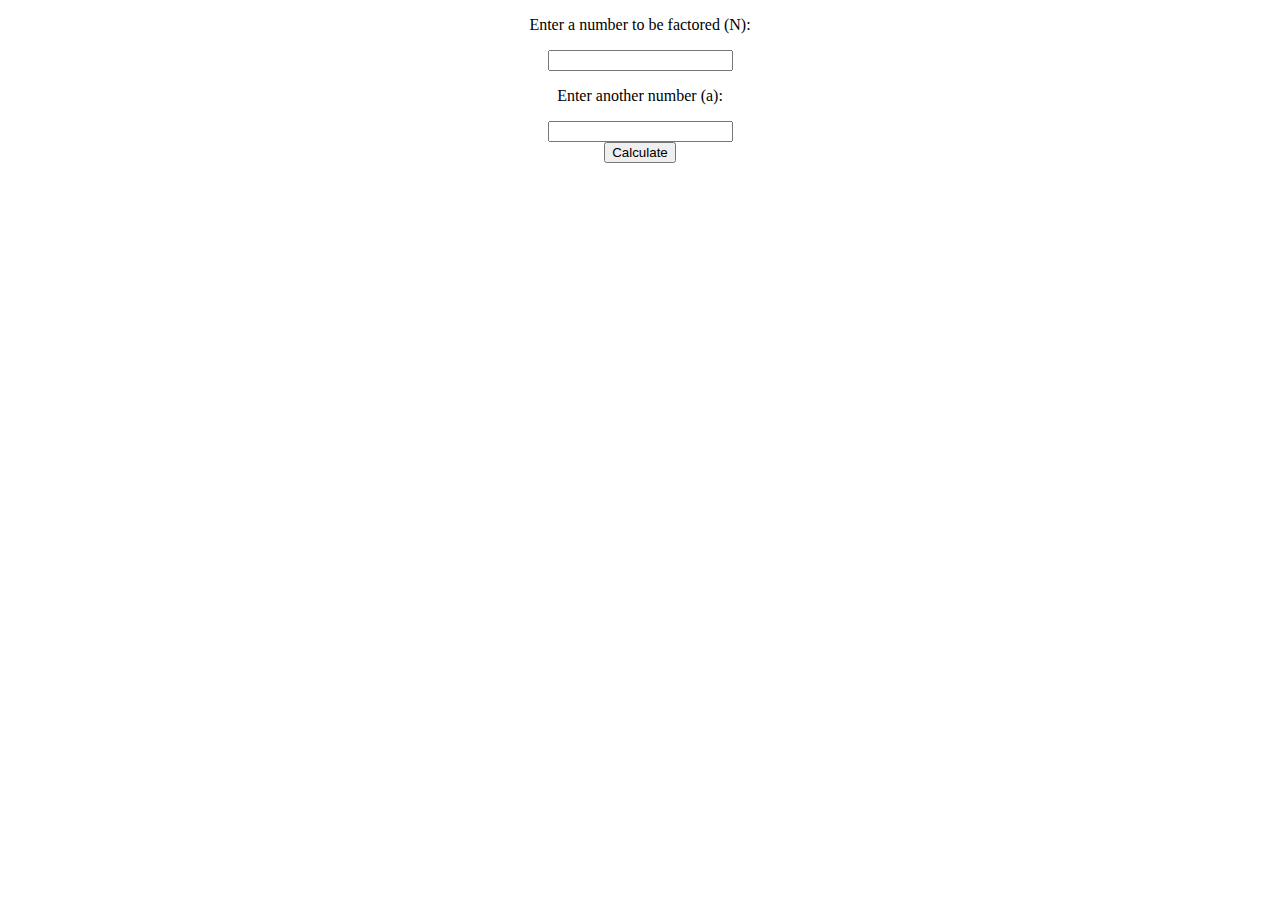
<file: calculationstest.html>
<!DOCTYPE html>
<html>
  <head>
    <style>
        /* #result {
            color: white;
        } */
        .centered-button {
            display: flex;
            justify-content: center;
        }
        .center-text {
            text-align: center;
        }
        #step2 {
            display: none;
        }
        input{
          margin: auto;
          display: block;
          text-align: center;
        }
    </style>
</head>
<body>
  <p class="paragraph-2 center-text">Enter a number to be factored (N):</p>
  <input class="center-text" id="N" type="number">

  <p class="paragraph-2 center-text">Enter another number (a):</p>
  <input class="center-text" id="a" type="number">

  <div class="centered-button">
    <button onclick="calculate()">Calculate</button>
  </div>
<div id="step2">
  <h4 class="heading-7 center-text">Step 2: Modular Exponentiation</h4>
  <p class="paragraph-2 center-text">After initializing N and a, we find the greatest common divisor (gcd) of a and N. <br> We use Euclid&#x27;s algorithm to calculate gcd(a,N) and so use the formula f(x) = a^x mod N. <br> If a^1 mod N = 1, then a is a factor of N and we are done! Although, if not, we will continue this process until gcd(a,N) = 1<br/></p>
  <p class="paragraph-2 center-text" id="result"></p>
</div>


<script>
function calculate() {
  var N = document.getElementById("N").value;
  var a = document.getElementById("a").value;
  document.getElementById('step2').style.display = 'block';

  // Check if n is greater than 1
  if (N <= 1) {
    alert('Please enter a number greater than 1');
    return;
  }

  // Check if n is a prime number
  if (isPrime(N)) {
    alert('Please enter a composite number (not a prime number)');
    return;
  }

  // Find the period
  var r = findPeriod(a, N);
  
  // Calculate p and q
  var ar2Minus1 = (Math.pow(a, r/2) - 1) % N;
  var ar2Plus1 = (Math.pow(a, r/2) + 1) % N;
  var p = gcd(N, ar2Minus1);
  var q = gcd(N, ar2Plus1);

  var stepStr = "Let N = " + N + " and a = " + a + " <br>";
  stepStr += "We start with the equation a^r = mN + 1, where mN is some multiple of N. <br>";
  var r2 = 1;
  var mod = 0;
  while (mod != 1){
    mod = Math.pow(a, r2)%N;
    stepStr += a + "^" + r2 + " = " + mod + " mod " + N + ". <br>";
    r2 += 1;
  }
  stepStr += "We can see that when r = " + r + ", " + Math.pow(a, r) + " mod " + N + " = 1. <br> ";
  stepStr += "Then, we calculate (a^(r/2) + 1) = " + ar2Plus1 + " and (a^(r/2) - 1) = " + ar2Minus1 + ". <br>";
  stepStr += "The greatest common divisor of (a^(r/2) + 1) and N is " + p + ", and for (a^(r/2) - 1) and N is " + q + ". <br>";
  stepStr += "So, the factors of " + N + " are " + p + " and " + q + ".";

  document.getElementById("result").innerHTML = stepStr;
}

// Helper function to calculate the period
function findPeriod(a, N) {
  var val = a;
  var r = 1;
  while (val % N != 1) {
    val = (val * a) % N;
    r++;
  }
  return r;
}

// Helper function to calculate the greatest common divisor (gcd)
function gcd(a, b) {
  if (b == 0) {
    return a;
  } else {
    return gcd(b, a % b);
  }
}

function isPrime(N) {
  if (N <= 1) {
      return false;
  }
  if (N <= 3) {
      return true;
  }
  if (N % 2 === 0 || N % 3 === 0) {
      return false;
  }
  var i = 5;
  while (i * i <= N) {
      if (N % i === 0 || N % (i + 2) === 0) {
          return false;
      }
      i += 6;
  }
  return true;
}
</script>
</body>
</html>
</file>
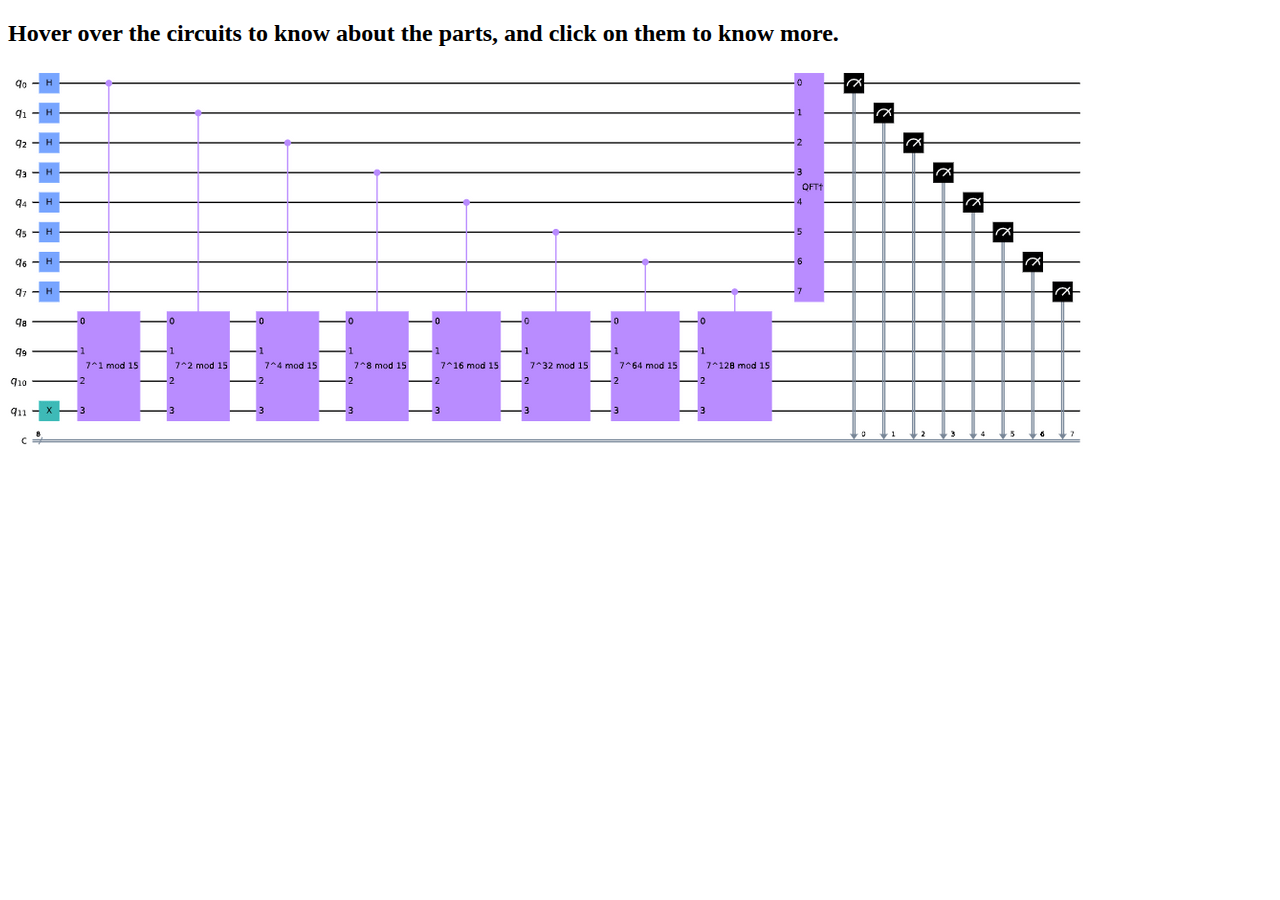
<file: circuit.html>
<!DOCTYPE html>
<html lang="en">
<head>
    <meta charset="UTF-8">
    <meta name="viewport" content="width=device-width, initial-scale=1.0">
    <title>Document</title>
</head>
<body>
    <h2>Hover over the circuits to know about the parts, and click on them to know more.</h2>
   <img src="images/shorcircuit-p-1080.png" usemap ="#cicuitDiagram">
   <map name ="cicuitDiagram">
    <area title = "Hadamard(H) gate - gives an equal chance for the qubit to be 0 or 1' when measured" shape = "rect" coords = "20,0,50,240" alt = "Hadamard Gate"
    href = "https://www.quantum-inspire.com/kbase/hadamard/" target = "_blank" />

    <area title = "These qubits are initialized in |+> state" shape = "rect" coords = "0,0,17,240" alt = "Hadamard Gate"
    href = "https://www.quantum-inspire.com/kbase/hadamard/" target = "_blank" />


    <area title = "These Qubits are used in controlled-U gate (gate that operates on two qubits where first qubit serves as a control) to act on" shape = "rect" coords = "0,255,17,360" alt = "Hadamard Gate"
    href = "https://www.quantum-inspire.com/kbase/hadamard/" target = "_blank" />


    <area title = "Pauli-X Gate - In the circuit, all qubits start with |0>, and this Pauli-X gate flips the input quantum state  to |1>" shape = "rect" coords = "0,330,100,360" alt = "Hadamard Gate"
    href = "https://www.quantum-inspire.com/kbase/pauli-x/" target = "_blank" />

    <area title = "Modular Exponentiation using Controlled-U gate - Here, controlled-U operations take place where the 'control' qubits turn on or off a unitary operation U acting on a register of 'target' qubits " shape = "rect" coords = "70,240,760,360" alt = "Hadamard Gate"
    href = "https://en.wikipedia.org/wiki/Modular_exponentiation" target = "_blank" />

    <area title ="Inverse Quantum Fourier Transform (iQFT) - performs the reverse operation of QFT. QFT is analogous to the classical Fourier transform, which decomposes a signal or function into a sum of sinusoidal waves of different frequencies and amplitudes." shape = "rect" coords = "790,5,820,240" alt = "Hadamard Gate"
    href = "https://en.wikipedia.org/wiki/Quantum_Fourier_transform" target = "_blank" />


    <area title = "Measuring the circuit - Non-reversible operation that measures the qubits, and the result of that measurement is stored in the classical bit." shape = "rect" coords = "840,5,1220,360" alt = "Hadamard Gate"
    href = "https://qiskit.org/documentation/stubs/qiskit.circuit.QuantumCircuit.measure.html" target = "_blank" />

    

</map>
</body>
</html>
</file>
